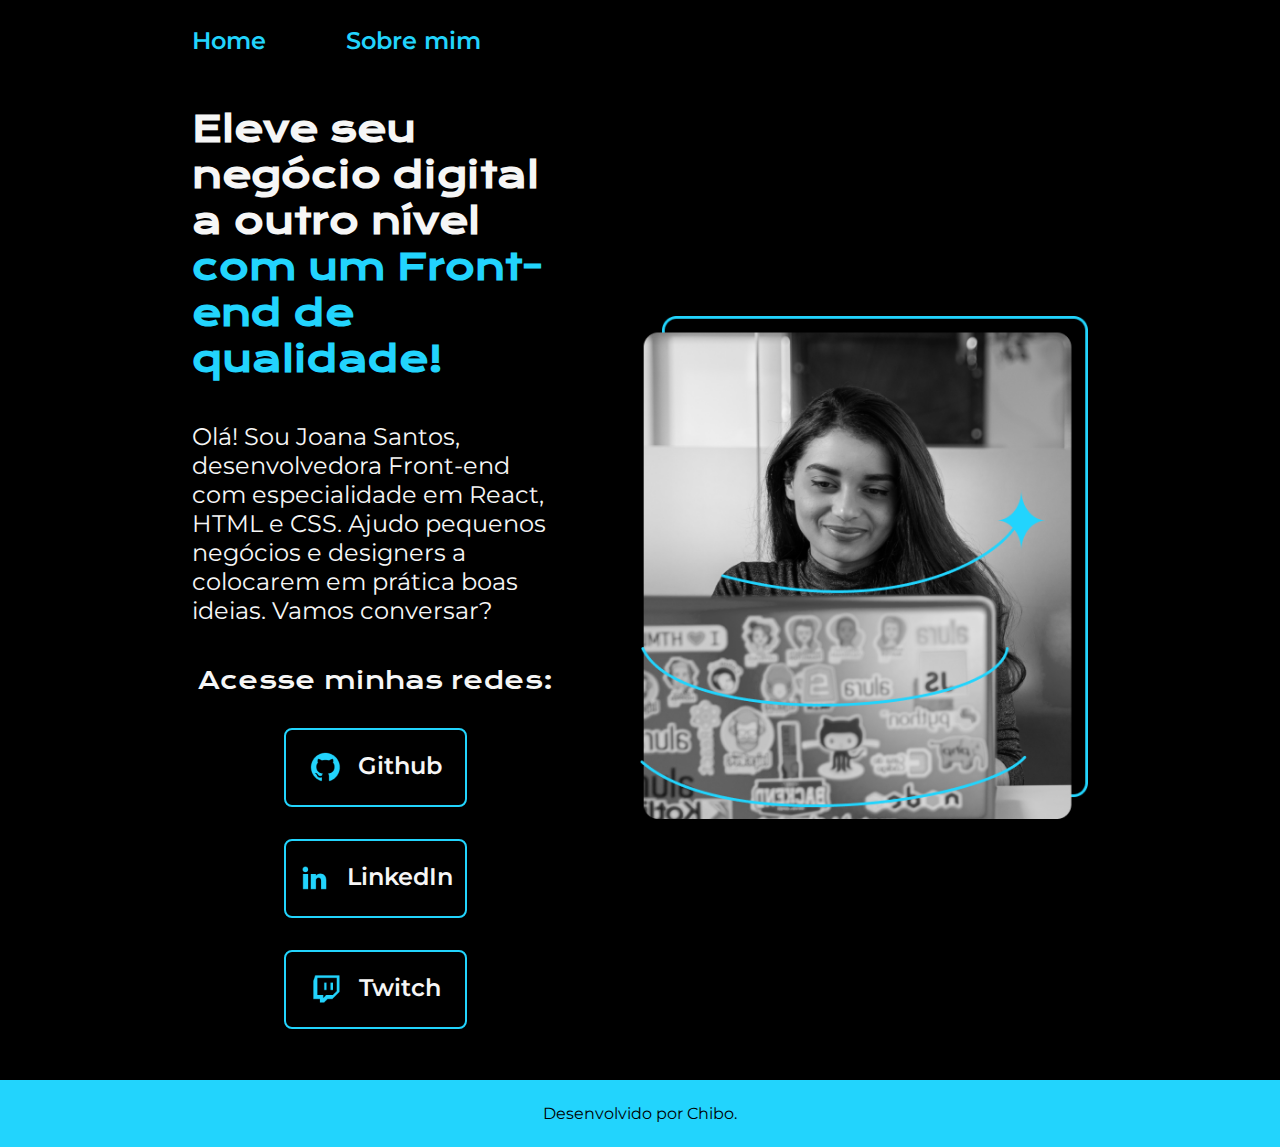
<file: index.html>
<!DOCTYPE html>
<html lang="pt-br">

<head>
    <meta charset="UTF-8">
    <meta name="viewport" content="width=device-width, initial-scale=1.0">
    <link rel="stylesheet" href="styles/style.css">
    <title>Portfólio</title>
</head>

<body>
    <header class="cabecalho">
        <nav class="cabecalho_menu">
            <a class="cabecalho_menu_link" href="index.html">Home</a>
            <a class="cabecalho_menu_link" href="pages/about.html">Sobre mim</a>
        </nav>
    </header>
    <main class="apresentation">
        <section class="apresentation_box">
            <h1 class="apresentation_box_title">Eleve seu negócio digital a outro nível <strong
                    class="apresentation_box_title_strong"> com um Front-end de
                    qualidade!</strong></h1>
            <p class="apresentation_box_text">Olá! Sou Joana Santos, desenvolvedora Front-end com especialidade em
                React, HTML e CSS. Ajudo pequenos
                negócios e designers a colocarem em prática boas ideias. Vamos conversar?</p>
            <div class="apresentation_box_buttons">
                <h2 class="apresentation_box_buttons_title">Acesse minhas redes:</h2>
                <a class="apresentation_box_button" href="https://github.com/chibobinho"><img src="assets/github.png"
                        alt="Logo GitHub">Github</a>
                <a class="apresentation_box_button" href="https://github.com/chibobinho"><img src="assets/linkedin.png"
                        alt="Logo LinkedIn">LinkedIn</a>
                <a class="apresentation_box_button" href="https://github.com/chibobinho"><img src="assets/twitch.png"
                        alt="Logo Twitch">Twitch</a>
            </div>
        </section>

        <img class="apresentation_image" src="assets/Joana.png" alt="Foto Joana">
    </main>
    <footer class="rodape">
        <p>Desenvolvido por Chibo.</p>
    </footer>
</body>

</html>
</file>
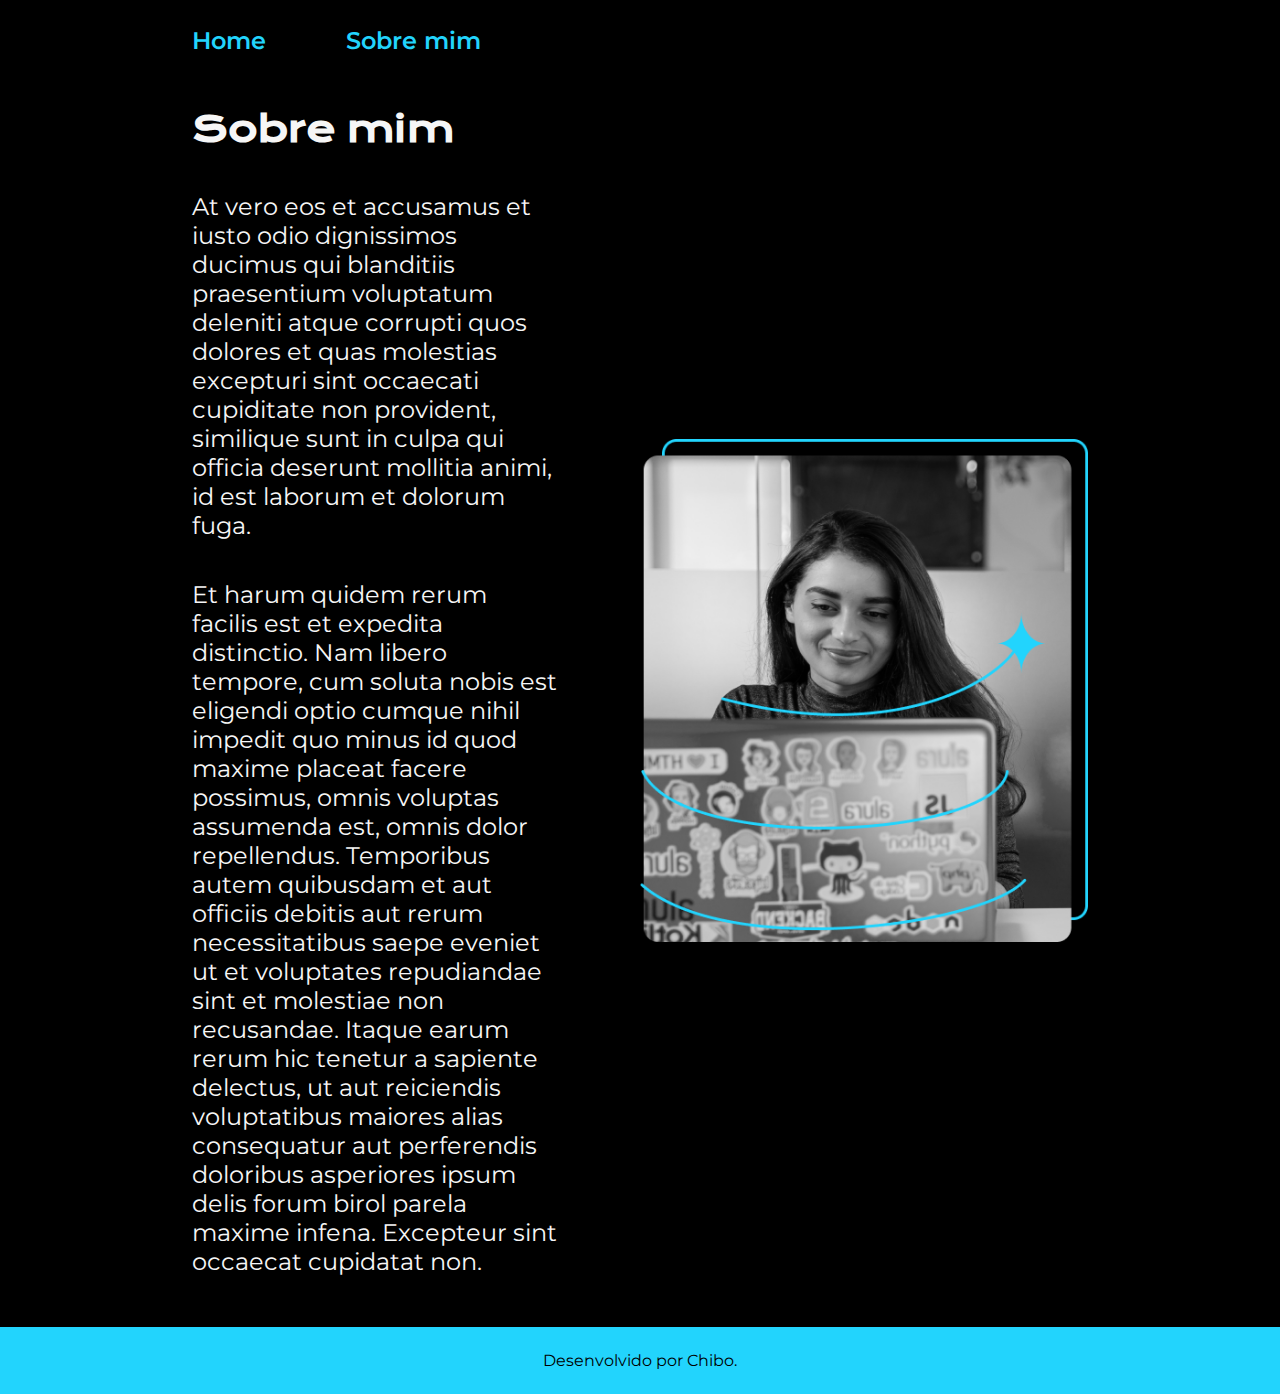
<file: pages/about.html>
<!DOCTYPE html>
<html lang="pt-br">

<head>
    <meta charset="UTF-8">
    <meta name="viewport" content="width=device-width, initial-scale=1.0">
    <link rel="stylesheet" href="../styles/style.css">
    <title>Sobre Mim</title>
</head>

<body>
    <header class="cabecalho">
        <nav class="cabecalho_menu">
            <a class="cabecalho_menu_link" href="../index.html">Home</a>
            <a class="cabecalho_menu_link" href="pages/about.html">Sobre mim</a>
        </nav>
    </header>

    <main class="apresentation">
        <section class="apresentation_box">
            <h1 class="apresentation_box_title">Sobre mim</h1>
            <p class="apresentation_box_text">At vero eos et accusamus et iusto odio dignissimos ducimus qui blanditiis praesentium voluptatum deleniti atque corrupti quos dolores et quas molestias excepturi sint occaecati cupiditate non provident, similique sunt in culpa qui officia deserunt mollitia animi, id est laborum et dolorum fuga.</p>
            <p class="apresentation_box_text">Et harum quidem rerum facilis est et expedita distinctio. Nam libero tempore, cum soluta nobis est eligendi optio cumque nihil impedit quo minus id quod maxime placeat facere possimus, omnis voluptas assumenda est, omnis dolor repellendus. Temporibus autem quibusdam et aut officiis debitis aut rerum necessitatibus saepe eveniet ut et voluptates repudiandae sint et molestiae non recusandae. Itaque earum rerum hic tenetur a sapiente delectus, ut aut reiciendis voluptatibus maiores alias consequatur aut perferendis doloribus asperiores ipsum delis forum birol parela maxime infena. Excepteur sint occaecat cupidatat non.</p>
        </section>
        <img class="apresentation_image" src="../assets/Joana.png" alt="Foto Joana">
    </main>

    <footer class="rodape">
        <p>Desenvolvido por Chibo.</p>
    </footer>
</body>

</html>
</file>
<file: styles/style.css>
@import url('https://fonts.googleapis.com/css2?family=Krona+One&family=Montserrat:ital,wght@0,100..900;1,100..900&family=Poppins:wght@300;600&display=swap');

:root {
    --cor-primaria: #000000;
    --cor-secundaria: #F6F6F6;
    --cor-terciaria: #22D4FD;
    --cor-hover: #272727;

    --fonte-primaria: "Krona One", sans-serif;
    --fonte-secundaria: "Montserrat", sans-serif;
}

* {
    margin: 0;
    padding: 0;
    box-sizing: border-box;
}

body {
    background-color: var(--cor-primaria);
    color: var(--cor-secundaria);
}

.apresentation {
    padding: 4% 15%;
    display: flex;
    align-items: center;
    justify-content: space-between;
    gap: 82px;
}

.apresentation_box {
    width: 50%;
    display: flex;
    flex-direction: column;
    gap: 40px;
}

.apresentation_box_title {
    font-family: var(--fonte-primaria);
    font-size: 2.25rem;
}

.apresentation_box_title_strong {
    color: var(--cor-terciaria);
}

.apresentation_box_text {
    font-family: var(--fonte-secundaria);
    font-size: 1.5rem;
}

.apresentation_box_buttons {
    display: flex;
    flex-direction: column;
    justify-content: space-between;
    align-items: center;
    gap: 32px;
}

.apresentation_box_buttons_title {
    font-family: var(--fonte-primaria);
    font-size: 1.5rem;
    font-weight: 400;
}

.apresentation_box_button {
    display: flex;
    justify-content: center;
    gap: 16px;
    width: 50%;
    text-align: center;
    border: 2px solid var(--cor-terciaria);
    border-radius: 8px;
    font-size: 1.5rem;
    color: var(--cor-secundaria);
    padding: 21.5px 0;
    text-decoration: none;
    font-family: var(--fonte-secundaria);
    font-weight: 600;
}

.apresentation_box_button:hover {
    background-color: var(--cor-hover);
    transition: 1s;
}

.rodape {
    background-color: var(--cor-terciaria);
    color: var(--cor-primaria);
    padding: 24px;
    font-family: var(--fonte-secundaria);
    text-align: center;
    font-weight: 400;

}

.cabecalho {
    padding: 2% 0 0 15%;
}

.cabecalho_menu {
    display: flex;
    gap: 80px;
}

.apresentation_image {
    width: 50%;
}

.cabecalho_menu_link {
    font-family: var(--fonte-secundaria);
    font-weight: 600;
    font-size: 1.5rem;
    color: var(--cor-terciaria);
    text-decoration: none;
}

@media (max-width: 1200px) {
    .apresentation{
        flex-direction: column-reverse;
        padding: 5%;
    }

    .cabecalho{
        padding: 10%;
    }

    .cabecalho_menu{
        justify-content: center;
    }

    .apresentation_box {
        width: auto;
    }
}
</file>
